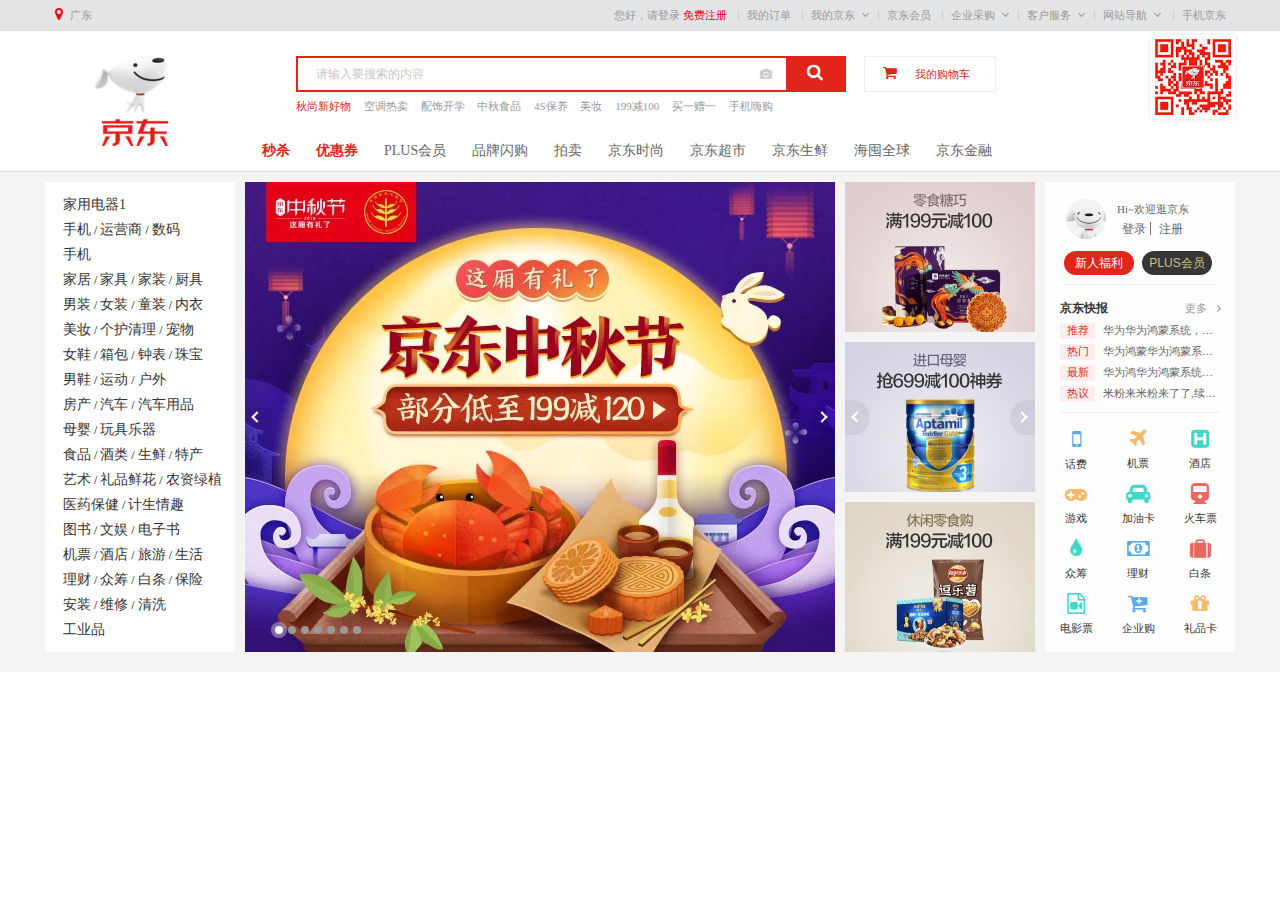
<file: index.html>
<!DOCTYPE html>
<html lang="zh">

<head>
    <meta charset="UTF-8">
    <meta name="viewport" content="width=device-width, initial-scale=1.0">
    <meta http-equiv="X-UA-Compatible" content="ie=edge">
    <title>京东首页</title>
    <link rel="stylesheet" href="css/reset.css">
    <link rel="stylesheet" href="css/style.css">
    <link rel="stylesheet" href="font/css/font-awesome.min.css">
</head>

<body>
    <!-- 顶部工具栏 -->
    <div class="toolBar-box">
        <div class="toolBar conWidth clearfix">
            <!-- 左边 -->
            <ul class="fl">
                <li class="selectCity">
                    <dt class="cityBox">
                        <i class="fa fa-map-marker" aria-hidden="true"></i>
                        <span class="city">广东</span>
                    </dt>
                    <dd class="cityList" >
                        <div class="list clearfix" id='list'>
                            <a href="javascript:void(0)">北京</a>
                            <a href="javascript:void(0)">上海</a>
                            <a href="javascript:void(0)">天津</a>
                            <a href="javascript:void(0)">重庆</a>
                            <a href="javascript:void(0)">河北</a>
                            <a href="javascript:void(0)">山西</a>
                            <a href="javascript:void(0)">河南</a>
                            <a href="javascript:void(0)">辽宁</a>
                            <a href="javascript:void(0)">吉林</a>
                            <a href="javascript:void(0)">黑龙江</a>
                            <a href="javascript:void(0)">内蒙古</a>
                            <a href="javascript:void(0)">江苏</a>
                            <a href="javascript:void(0)">山东</a>
                            <a href="javascript:void(0)">安徽</a>
                            <a href="javascript:void(0)">浙江</a>
                            <a href="javascript:void(0)">福建</a>
                            <a href="javascript:void(0)">湖北</a>
                            <a href="javascript:void(0)">湖南</a>
                            <a href="javascript:void(0)">广东</a>
                            <a href="javascript:void(0)">广西</a>
                            <a href="javascript:void(0)">江西</a>
                            <a href="javascript:void(0)">四川</a>
                            <a href="javascript:void(0)">海南</a>
                            <a href="javascript:void(0)">贵州</a>
                            <a href="javascript:void(0)">云南</a>
                            <a href="javascript:void(0)">西藏</a>
                            <a href="javascript:void(0)">陕西</a>
                            <a href="javascript:void(0)">甘肃</a>
                            <a href="javascript:void(0)">青海</a>
                            <a href="javascript:void(0)">宁夏</a>
                            <a href="javascript:void(0)">新疆</a>
                            <a href="javascript:void(0)">港澳</a>
                            <a href="javascript:void(0)">台湾</a>
                            <a href="javascript:void(0)">钓鱼岛</a>
                            <a href="javascript:void(0)">海外</a>
                           
                        </div>
                        <div class="area clearfix">
                            <p><a href="javascript:void(0)">地区专享版本</a></p>
                            <p><a href="">中國港澳</a></p>
                        </div>
                        <div class="sites">
                            <h3>Available Sites</h3>
                            <ul class="sites-list">
                                <li>
                                    <a href="">
                                        <img src="images/site_1.jpg" alt="" >
                                        <div class="site">Global Site</div>
                                    </a>
                                </li>
                                <li>
                                    <a href="">
                                        <img src="images/site_2.jpg" alt="" >
                                        <div class="site">Сайт России</div>
                                    </a>
                                </li>
                                <li>
                                    <a href="">
                                        <img src="images/site_3.jpg" alt="" >
                                        <div class="site">Situs Indonesia</div>
                                    </a>
                                </li>
                                <li>
                                    <a href="">
                                        <img src="images/site_4.jpg" alt="" >
                                        <div class="site">Sitio de España</div>
                                    </a>
                                </li>
                                <li>
                                    <a href="">
                                        <img src="images/site_5.jpg" alt="" >
                                        <div class="site">เว็บไซต์ประเทศไทย</div>
                                    </a>
                                </li>
                            </ul>
                        </div>

                    </dd>
                </li>
            </ul>
            <!-- 右边 -->
            <ul class="right-menu fr">
                <li>
                    <div class="dt">
                        <a href="" class='login'>您好，请登录</a>
                        <a href="" class="regi">免费注册</a>
                    </div>
                    <!-- <div class="dd dropdown-layer"></div> -->
                </li>
                <li>
                    <div class="dt">
                        <a href="">我的订单</a>
                    </div>
                    <!-- <div class="dd dropdown-layer"></div> -->
                </li>
                <li class="">
                    <div class="dt arrow">
                        <a href="">我的京东</a>
                    </div>
                    <div class="dd dropdown-layer">
                        <div class="djList1">
                            <a href="">待处理订单</a>
                            <a href="">消息</a>
                            <a href="">返修退换货</a>
                            <a href="">我的问答</a>
                            <a href="">降价商品</a>
                            <a href="">我的关注</a>
                        </div>
                        <div class="djList2">
                            <a href="">我的京豆</a>
                            <a href="">我的优惠券</a>
                            <a href="">我的白条</a>
                            <a href="">我的理财</a>
                        </div>
                    </div>
                </li>
                <li>
                    <div class="dt">
                        <a href="">京东会员</a>
                    </div>
                    <!-- <div class="dd dropdown-layer"></div> -->
                </li>

                <li>
                    <div class="dt arrow">
                        <a href="">企业采购</a>
                    </div>
                    <div class="dd dropdown-layer">
                        <div class="djList1">
                            <a href="">待处理订单</a>
                            <a href="">消息</a>
                            <a href="">返修退换货</a>
                            <a href="">我的问答</a>
                            <a href="">降价商品</a>
                            <a href="">我的关注</a>
                        </div>
                        <div class="djList2">
                            <a href="">我的京豆</a>
                            <a href="">我的优惠券</a>
                            <a href="">我的白条</a>
                            <a href="">我的理财</a>
                        </div>
                    </div>
                </li>
                <li>
                    <div class="dt arrow">
                        <a href="">客户服务</a>
                    </div>
                    <div class="dd dropdown-layer">
                        <div class="djList1">
                            <h3 class="tit">客户</h3>
                            <a href="">待处理订单</a>
                            <a href="">消息</a>
                            <a href="">返修退换货</a>
                            <a href="">我的问答</a>
                            <a href="">降价商品</a>
                            <a href="">我的关注</a>
                        </div>
                        <div class="djList2">
                            <h3 class="tit">商户</h3>
                            <a href="">我的京豆</a>
                            <a href="">我的优惠券</a>
                            <a href="">我的白条</a>
                            <a href="">我的理财</a>
                        </div>
                    </div>
                </li>
                <li class="">
                    <div class="dt arrow">
                        <a href="">网站导航</a>
                    </div>
                    <div class="dd dropdown-layer siteNav">
                        <dl class="frist">
                            <dt>特色主题</dt>
                            <dd>
                                <a href="">京东试用</a>
                                <a href="">京东试用</a>
                                <a href="">京东试用</a>
                                <a href="">京东试用</a>
                                <a href="">京东试用</a>
                                <a href="">京东试用</a>
                                <a href="">京东试用</a>
                                <a href="">京东试用</a>
                                <a href="">京东试用</a>
                                <a href="">京东试用</a>
                            </dd>
                        </dl>
                        <dl>
                            <dt>特色主题</dt>
                            <dd>
                                <a href="">京东试用</a>
                                <a href="">京东试用</a>
                                <a href="">京东试用</a>
                                <a href="">京东试用</a>
                                <a href="">京东试用</a>
                                <a href="">京东试用</a>
                                <a href="">京东试用</a>
                                <a href="">京东试用</a>
                                <a href="">京东试用</a>
                                <a href="">京东试用</a>
                            </dd>
                        </dl>
                        <dl>
                            <dt>特色主题</dt>
                            <dd>
                                <a href="">京东试用</a>
                                <a href="">京东试用</a>
                                <a href="">京东试用</a>
                                <a href="">京东试用</a>
                                <a href="">京东试用</a>
                                <a href="">京东试用</a>
                                <a href="">京东试用</a>
                                <a href="">京东试用</a>
                                <a href="">京东试用</a>
                                <a href="">京东试用</a>
                            </dd>
                        </dl>
                        <dl>
                            <dt>特色主题</dt>
                            <dd>
                                <a href="">京东试用</a>
                                <a href="">京东试用</a>
                                <a href="">京东试用</a>
                                <a href="">京东试用</a>
                                <a href="">京东试用</a>
                                <a href="">京东试用</a>
                                <a href="">京东试用</a>
                                <a href="">京东试用</a>
                                <a href="">京东试用</a>
                                <a href="">京东试用</a>
                            </dd>
                        </dl>
                    </div>
                </li>
                <li>
                    <div class="dt">
                        <a href="">手机京东</a>
                    </div>
                    <div class="dd dropdown-layer jd-iphone">
                        <dl>
                            <dt><img src="images/jd1.jpg" alt=""></dt>
                            <dd>
                                <h5 class="min">手机京东</h5>
                                <p class="del">新人专享大礼包</p>
                                <span class="icon">
                                    <i class="iph"></i>
                                    <i class="andr"></i>
                                    <i class="ipad"></i>
                                </span>
                            </dd>
                        </dl>
                        <dl>
                            <dt><img src="images/03.jpg.webp.jpg" alt=""></dt>
                            <dd>
                                <h5 class="min">关注京东微信</h5>
                                <p class="del">微信扫一扫关注京东服务号订阅更多促销优惠福利</p>
                            </dd>
                        </dl>
                        <dl>
                            <dt><img src="images/02.png.webp.jpg" alt=""></dt>
                            <dd>
                                <h5 class="min">京东金融客户端</h5>
                                <p class="del">新人专享大礼包</p>
                                <span class="icon">
                                    <i class="iph"></i>
                                    <i class="andr"></i>
                                </span>
                            </dd>
                        </dl>
                    </div>
                </li>



            </ul>
        </div>
    </div>
    <!-- 搜索栏 -->
    <div class="header-box">
        <div class="header conWidth">
            <div class="logo"></div>
            <!-- 搜索功能 -->
            <div class="search-box">
                <div class="search">
                    <div class="form-search clearfix">
                        <!-- 表单 -->
                        <form action="" class="form">
                            <input type="text" class="input" placeholder="请输入要搜索的内容">
                            <i class="fa fa-camera" aria-hidden="true"></i>
                            <button class="btn"><i class="fa fa-search" aria-hidden="true"></i></button>
                        </form>
                        <!-- 购物车 -->

                        <div class="settleup">
                            <div class="car">
                                <i class="fa fa-shopping-cart" aria-hidden="true"></i>
                                <span>我的购物车</span>
                            </div>
                            <div class="settleup-drop" >
                                购物车中还没有商品，赶紧选购吧！
                            </div>
                        </div>
                    </div>
                    <div class="hotwords">
                        <a href="">秋尚新好物</a>
                        <a href="">空调热卖</a>
                        <a href="">配饰开学</a>
                        <a href="">中秋食品</a>
                        <a href="">4S保养</a>
                        <a href="">美妆</a>
                        <a href="">199减100</a>
                        <a href="">买一赠一</a>
                        <a href="">手机嗨购</a>
                    </div>
                </div>
                <!-- 导航 -->
                <div class="navitems">
                    <ul>
                        <li><a href="">秒杀</a></li>
                        <li><a href="">优惠券</a></li>
                        <li><a href="">PLUS会员</a></li>
                        <li><a href="">品牌闪购</a></li>
                        <li><a href="">拍卖</a></li>
                        <li><a href="">京东时尚</a></li>
                        <li><a href="">京东超市</a></li>
                        <li><a href="">京东生鲜</a></li>
                        <li><a href="">海囤全球</a></li>
                        <li><a href="">京东金融</a></li>
                    </ul>
                </div>

            </div>

            <div class="jd-weixin">
                <img src="images/jd1.jpg"  alt="">
            </div>
        </div>
    </div>
    <!-- 侧栏 -->
    <div class="main-box">
        <div class="conWidth clearfix">
            <!-- 侧边栏 -->
            <div class="sidebar fl">
                <ul>
                    <li>
                        <div class="cell">
                            <a href="">家用电器1</a>
                        </div>
                        <div class="dropdown">
                            <div class="dropdown-left fl">
                                <div class="left-top clearfix">
                                    <span><a href="">运营商</a></span>
                                    <span><a href="">运营商</a></span>
                                    <span><a href="">运营商</a></span>
                                    <span><a href="">运营商</a></span>
                                    <span><a href="">运营商</a></span>
                                </div>
                                <div class="left-button clearfix">
                                    <dl>
                                        <dt>电视1</dt>
                                        <dd>
                                            <a href="">超薄电视1</a>
                                            <a href="">全面屏电视1</a>
                                            <a href="">智能电视1</a>
                                            <a href="">OLED电视1</a>
                                            <a href="">曲面电视1</a>
                                            <a href="">4K超清电视1</a>
                                            <a href="">55英寸1</a>
                                            <a href="">65英寸1</a>
                                            <a href="">电视配件1</a>
                                            <a href="">超薄电视1</a>
                                            <a href="">全面屏电视1</a>
                                            <a href="">智能电视1</a>
                                            <a href="">OLED电视1</a>
                                            <a href="">曲面电视1</a>
                                            <a href="">4K超清电视1</a>
                                            <a href="">55英寸1</a>
                                            <a href="">65英寸1</a>
                                            <a href="">电视配件1</a>
                                        </dd>
                                    </dl>
                                    <dl>
                                        <dt>电视</dt>
                                        <dd>
                                            <a href="">超薄电视</a>
                                            <a href="">全面屏电视</a>
                                            <a href="">智能电视</a>
                                            <a href="">OLED电视</a>
                                            <a href="">曲面电视</a>
                                            <a href="">4K超清电视</a>
                                            <a href="">55英寸</a>
                                            <a href="">65英寸</a>
                                            <a href="">电视配件</a>
                                            <a href="">超薄电视</a>
                                            <a href="">全面屏电视</a>
                                            <a href="">智能电视</a>
                                            <a href="">OLED电视</a>
                                            <a href="">曲面电视</a>
                                            <a href="">4K超清电视</a>
                                            <a href="">55英寸</a>
                                            <a href="">65英寸</a>
                                            <a href="">电视配件</a>
                                        </dd>
                                    </dl>
                                    <dl>
                                        <dt>电视</dt>
                                        <dd>
                                            <a href="">超薄电视</a>
                                            <a href="">全面屏电视</a>
                                            <a href="">智能电视</a>
                                            <a href="">OLED电视</a>
                                            <a href="">曲面电视</a>
                                            <a href="">4K超清电视</a>
                                            <a href="">55英寸</a>
                                            <a href="">65英寸</a>
                                            <a href="">电视配件</a>
                                            <a href="">超薄电视</a>
                                            <a href="">全面屏电视</a>
                                            <a href="">智能电视</a>
                                            <a href="">OLED电视</a>
                                            <a href="">曲面电视</a>
                                            <a href="">4K超清电视</a>
                                            <a href="">55英寸</a>
                                            <a href="">65英寸</a>
                                            <a href="">电视配件</a>
                                        </dd>
                                    </dl>
                                    <dl>
                                        <dt>电视</dt>
                                        <dd>
                                            <a href="">超薄电视</a>
                                            <a href="">全面屏电视</a>
                                            <a href="">智能电视</a>
                                            <a href="">OLED电视</a>
                                            <a href="">曲面电视</a>
                                            <a href="">4K超清电视</a>
                                            <a href="">55英寸</a>
                                            <a href="">65英寸</a>
                                            <a href="">电视配件</a>
                                            <a href="">超薄电视</a>
                                            <a href="">全面屏电视</a>
                                            <a href="">智能电视</a>
                                            <a href="">OLED电视</a>
                                            <a href="">曲面电视</a>
                                            <a href="">4K超清电视</a>
                                            <a href="">55英寸</a>
                                            <a href="">65英寸</a>
                                            <a href="">电视配件</a>
                                        </dd>
                                    </dl>
                                    <dl>
                                        <dt>电视</dt>
                                        <dd>
                                            <a href="">超薄电视</a>
                                            <a href="">全面屏电视</a>
                                            <a href="">智能电视</a>
                                            <a href="">OLED电视</a>
                                            <a href="">曲面电视</a>
                                            <a href="">4K超清电视</a>
                                            <a href="">55英寸</a>
                                            <a href="">65英寸</a>
                                            <a href="">电视配件</a>
                                            <a href="">超薄电视</a>
                                        </dd>
                                    </dl>
                                    <dl>
                                        <dt>电视</dt>
                                        <dd>
                                            <a href="">超薄电视</a>
                                            <a href="">全面屏电视</a>
                                            <a href="">智能电视</a>
                                            <a href="">OLED电视</a>
                                            <a href="">曲面电视</a>
                                            <a href="">4K超清电视</a>
                                            <a href="">55英寸</a>
                                            <a href="">65英寸</a>
                                            <a href="">电视配件</a>
                                            <a href="">超薄电视</a>
                                        </dd>
                                    </dl>
                                    <dl>
                                        <dt>电视</dt>
                                        <dd>
                                            <a href="">超薄电视</a>
                                            <a href="">全面屏电视</a>
                                            <a href="">智能电视</a>
                                            <a href="">OLED电视</a>
                                            <a href="">曲面电视</a>
                                            <a href="">4K超清电视</a>
                                            <a href="">55英寸</a>
                                            <a href="">65英寸</a>
                                            <a href="">电视配件</a>
                                            <a href="">超薄电视</a>
                                        </dd>
                                    </dl>
                                    <dl>
                                        <dt>电视</dt>
                                        <dd>
                                            <a href="">超薄电视</a>
                                            <a href="">全面屏电视</a>
                                            <a href="">智能电视</a>
                                            <a href="">OLED电视</a>
                                            <a href="">曲面电视</a>
                                            <a href="">4K超清电视</a>
                                            <a href="">55英寸</a>
                                            <a href="">65英寸</a>
                                            <a href="">电视配件</a>
                                            <a href="">超薄电视</a>
                                        </dd>
                                    </dl>
                                </div>
                            </div>
                            <div class="dropdown-right fr">
                                <div class="brand">
                                    <a href=""><img src="images/1.jpg.webp.jpg" alt=""></a>
                                    <a href=""><img src="images/1.jpg.webp.jpg" alt=""></a>
                                    <a href=""><img src="images/1.jpg.webp.jpg" alt=""></a>
                                    <a href=""><img src="images/1.jpg.webp.jpg" alt=""></a>
                                    <a href=""><img src="images/1.jpg.webp.jpg" alt=""></a>
                                    <a href=""><img src="images/1.jpg.webp.jpg" alt=""></a>
                                </div>
                                <div class="product">
                                    <a href=""><img src="images/10.jpg.webp.jpg" alt=""></a>
                                    <a href=""><img src="images/11.jpg.webp.jpg" alt=""></a>

                                </div>
                            </div>
                        </div>
                    </li>
                    <li>
                        <div class="cell">
                            <a href="">手机</a>
                            <span>/</span>
                            <a href="">运营商</a>
                            <span>/</span>
                            <a href="">数码</a>
                        </div>
                        <div class="dropdown">
                            <div class="dropdown-left fl">
                                <div class="left-top clearfix">
                                    <span><a href="">运营商</a></span>
                                    <span><a href="">运营商</a></span>
                                    <span><a href="">运营商</a></span>
                                    <span><a href="">运营商</a></span>
                                    <span><a href="">运营商</a></span>
                                </div>
                                <div class="left-button clearfix">
                                    <dl>
                                        <dt>电视1</dt>
                                        <dd>
                                            <a href="">超薄电视2</a>
                                            <a href="">全面屏电视2</a>
                                            <a href="">智能电视2</a>
                                            <a href="">OLED电视2</a>
                                            <a href="">曲面电视2</a>
                                            <a href="">4K超清电视2</a>
                                            <a href="">55英寸2</a>
                                            <a href="">65英寸2</a>
                                            <a href="">电视配件2</a>
                                            <a href="">超薄电视2</a>
                                            <a href="">全面屏电视2</a>
                                            <a href="">智能电视2</a>
                                            <a href="">OLED电视2</a>
                                            <a href="">曲面电视2</a>
                                            <a href="">4K超清电视2</a>
                                            <a href="">55英寸2</a>
                                            <a href="">65英寸2</a>
                                            <a href="">电视配件2</a>
                                        </dd>
                                    </dl>
                                    <dl>
                                        <dt>电视</dt>
                                        <dd>
                                            <a href="">超薄电视</a>
                                            <a href="">全面屏电视</a>
                                            <a href="">智能电视</a>
                                            <a href="">OLED电视</a>
                                            <a href="">曲面电视</a>
                                            <a href="">4K超清电视</a>
                                            <a href="">55英寸</a>
                                            <a href="">65英寸</a>
                                            <a href="">电视配件</a>
                                            <a href="">超薄电视</a>
                                            <a href="">全面屏电视</a>
                                            <a href="">智能电视</a>
                                            <a href="">OLED电视</a>
                                            <a href="">曲面电视</a>
                                            <a href="">4K超清电视</a>
                                            <a href="">55英寸</a>
                                            <a href="">65英寸</a>
                                            <a href="">电视配件</a>
                                        </dd>
                                    </dl>
                                    <dl>
                                        <dt>电视</dt>
                                        <dd>
                                            <a href="">超薄电视</a>
                                            <a href="">全面屏电视</a>
                                            <a href="">智能电视</a>
                                            <a href="">OLED电视</a>
                                            <a href="">曲面电视</a>
                                            <a href="">4K超清电视</a>
                                            <a href="">55英寸</a>
                                            <a href="">65英寸</a>
                                            <a href="">电视配件</a>
                                            <a href="">超薄电视</a>
                                            <a href="">全面屏电视</a>
                                            <a href="">智能电视</a>
                                            <a href="">OLED电视</a>
                                            <a href="">曲面电视</a>
                                            <a href="">4K超清电视</a>
                                            <a href="">55英寸</a>
                                            <a href="">65英寸</a>
                                            <a href="">电视配件</a>
                                        </dd>
                                    </dl>
                                    <dl>
                                        <dt>电视</dt>
                                        <dd>
                                            <a href="">超薄电视</a>
                                            <a href="">全面屏电视</a>
                                            <a href="">智能电视</a>
                                            <a href="">OLED电视</a>
                                            <a href="">曲面电视</a>
                                            <a href="">4K超清电视</a>
                                            <a href="">55英寸</a>
                                            <a href="">65英寸</a>
                                            <a href="">电视配件</a>
                                            <a href="">超薄电视</a>
                                            <a href="">全面屏电视</a>
                                            <a href="">智能电视</a>
                                            <a href="">OLED电视</a>
                                            <a href="">曲面电视</a>
                                            <a href="">4K超清电视</a>
                                            <a href="">55英寸</a>
                                            <a href="">65英寸</a>
                                            <a href="">电视配件</a>
                                        </dd>
                                    </dl>
                                    <dl>
                                        <dt>电视</dt>
                                        <dd>
                                            <a href="">超薄电视</a>
                                            <a href="">全面屏电视</a>
                                            <a href="">智能电视</a>
                                            <a href="">OLED电视</a>
                                            <a href="">曲面电视</a>
                                            <a href="">4K超清电视</a>
                                            <a href="">55英寸</a>
                                            <a href="">65英寸</a>
                                            <a href="">电视配件</a>
                                            <a href="">超薄电视</a>
                                        </dd>
                                    </dl>
                                    <dl>
                                        <dt>电视</dt>
                                        <dd>
                                            <a href="">超薄电视</a>
                                            <a href="">全面屏电视</a>
                                            <a href="">智能电视</a>
                                            <a href="">OLED电视</a>
                                            <a href="">曲面电视</a>
                                            <a href="">4K超清电视</a>
                                            <a href="">55英寸</a>
                                            <a href="">65英寸</a>
                                            <a href="">电视配件</a>
                                            <a href="">超薄电视</a>
                                        </dd>
                                    </dl>
                                    <dl>
                                        <dt>电视</dt>
                                        <dd>
                                            <a href="">超薄电视</a>
                                            <a href="">全面屏电视</a>
                                            <a href="">智能电视</a>
                                            <a href="">OLED电视</a>
                                            <a href="">曲面电视</a>
                                            <a href="">4K超清电视</a>
                                            <a href="">55英寸</a>
                                            <a href="">65英寸</a>
                                            <a href="">电视配件</a>
                                            <a href="">超薄电视</a>
                                        </dd>
                                    </dl>
                                    <dl>
                                        <dt>电视</dt>
                                        <dd>
                                            <a href="">超薄电视</a>
                                            <a href="">全面屏电视</a>
                                            <a href="">智能电视</a>
                                            <a href="">OLED电视</a>
                                            <a href="">曲面电视</a>
                                            <a href="">4K超清电视</a>
                                            <a href="">55英寸</a>
                                            <a href="">65英寸</a>
                                            <a href="">电视配件</a>
                                            <a href="">超薄电视</a>
                                        </dd>
                                    </dl>
                                </div>
                            </div>
                            <div class="dropdown-right fr">
                                <div class="brand">
                                    <a href=""><img src="images/1.jpg.webp.jpg" alt=""></a>
                                    <a href=""><img src="images/1.jpg.webp.jpg" alt=""></a>
                                    <a href=""><img src="images/1.jpg.webp.jpg" alt=""></a>
                                    <a href=""><img src="images/1.jpg.webp.jpg" alt=""></a>
                                    <a href=""><img src="images/1.jpg.webp.jpg" alt=""></a>
                                    <a href=""><img src="images/1.jpg.webp.jpg" alt=""></a>
                                </div>
                                <div class="product">
                                    <a href=""><img src="images/10.jpg.webp.jpg" alt=""></a>
                                    <a href=""><img src="images/11.jpg.webp.jpg" alt=""></a>

                                </div>
                            </div>
                        </div>
                    </li>
                    <li>
                        <div class="cell">
                            <a href="">手机</a>
                        </div>
                        <div class="dropdown">
                            <div class="dropdown-left fl">
                                <div class="left-top clearfix">
                                    <span><a href="">运营商</a></span>
                                    <span><a href="">运营商</a></span>
                                    <span><a href="">运营商</a></span>
                                    <span><a href="">运营商</a></span>
                                    <span><a href="">运营商</a></span>
                                </div>
                                <div class="left-button clearfix">
                                    <dl>
                                        <dt>电视3</dt>
                                        <dd>
                                            <a href="">超薄电视3</a>
                                            <a href="">全面屏电视3</a>
                                            <a href="">智能电视3</a>
                                            <a href="">OLED电视3</a>
                                            <a href="">曲面电视3</a>
                                            <a href="">4K超清电视3</a>
                                            <a href="">55英寸3</a>
                                            <a href="">65英寸3</a>
                                            <a href="">电视配件3</a>
                                            <a href="">超薄电视3</a>
                                            <a href="">全面屏电视3</a>
                                            <a href="">智能电视3</a>
                                            <a href="">OLED电视3</a>
                                            <a href="">曲面电视3</a>
                                            <a href="">4K超清电视3</a>
                                            <a href="">55英寸3</a>
                                            <a href="">65英寸3</a>
                                            <a href="">电视配件3</a>
                                        </dd>
                                    </dl>
                                    <dl>
                                        <dt>电视</dt>
                                        <dd>
                                            <a href="">超薄电视</a>
                                            <a href="">全面屏电视</a>
                                            <a href="">智能电视</a>
                                            <a href="">OLED电视</a>
                                            <a href="">曲面电视</a>
                                            <a href="">4K超清电视</a>
                                            <a href="">55英寸</a>
                                            <a href="">65英寸</a>
                                            <a href="">电视配件</a>
                                            <a href="">超薄电视</a>
                                            <a href="">全面屏电视</a>
                                            <a href="">智能电视</a>
                                            <a href="">OLED电视</a>
                                            <a href="">曲面电视</a>
                                            <a href="">4K超清电视</a>
                                            <a href="">55英寸</a>
                                            <a href="">65英寸</a>
                                            <a href="">电视配件</a>
                                        </dd>
                                    </dl>
                                    <dl>
                                        <dt>电视</dt>
                                        <dd>
                                            <a href="">超薄电视</a>
                                            <a href="">全面屏电视</a>
                                            <a href="">智能电视</a>
                                            <a href="">OLED电视</a>
                                            <a href="">曲面电视</a>
                                            <a href="">4K超清电视</a>
                                            <a href="">55英寸</a>
                                            <a href="">65英寸</a>
                                            <a href="">电视配件</a>
                                            <a href="">超薄电视</a>
                                            <a href="">全面屏电视</a>
                                            <a href="">智能电视</a>
                                            <a href="">OLED电视</a>
                                            <a href="">曲面电视</a>
                                            <a href="">4K超清电视</a>
                                            <a href="">55英寸</a>
                                            <a href="">65英寸</a>
                                            <a href="">电视配件</a>
                                        </dd>
                                    </dl>
                                    <dl>
                                        <dt>电视</dt>
                                        <dd>
                                            <a href="">超薄电视</a>
                                            <a href="">全面屏电视</a>
                                            <a href="">智能电视</a>
                                            <a href="">OLED电视</a>
                                            <a href="">曲面电视</a>
                                            <a href="">4K超清电视</a>
                                            <a href="">55英寸</a>
                                            <a href="">65英寸</a>
                                            <a href="">电视配件</a>
                                            <a href="">超薄电视</a>
                                            <a href="">全面屏电视</a>
                                            <a href="">智能电视</a>
                                            <a href="">OLED电视</a>
                                            <a href="">曲面电视</a>
                                            <a href="">4K超清电视</a>
                                            <a href="">55英寸</a>
                                            <a href="">65英寸</a>
                                            <a href="">电视配件</a>
                                        </dd>
                                    </dl>
                                    <dl>
                                        <dt>电视</dt>
                                        <dd>
                                            <a href="">超薄电视</a>
                                            <a href="">全面屏电视</a>
                                            <a href="">智能电视</a>
                                            <a href="">OLED电视</a>
                                            <a href="">曲面电视</a>
                                            <a href="">4K超清电视</a>
                                            <a href="">55英寸</a>
                                            <a href="">65英寸</a>
                                            <a href="">电视配件</a>
                                            <a href="">超薄电视</a>
                                        </dd>
                                    </dl>
                                    <dl>
                                        <dt>电视</dt>
                                        <dd>
                                            <a href="">超薄电视</a>
                                            <a href="">全面屏电视</a>
                                            <a href="">智能电视</a>
                                            <a href="">OLED电视</a>
                                            <a href="">曲面电视</a>
                                            <a href="">4K超清电视</a>
                                            <a href="">55英寸</a>
                                            <a href="">65英寸</a>
                                            <a href="">电视配件</a>
                                            <a href="">超薄电视</a>
                                        </dd>
                                    </dl>
                                    <dl>
                                        <dt>电视</dt>
                                        <dd>
                                            <a href="">超薄电视</a>
                                            <a href="">全面屏电视</a>
                                            <a href="">智能电视</a>
                                            <a href="">OLED电视</a>
                                            <a href="">曲面电视</a>
                                            <a href="">4K超清电视</a>
                                            <a href="">55英寸</a>
                                            <a href="">65英寸</a>
                                            <a href="">电视配件</a>
                                            <a href="">超薄电视</a>
                                        </dd>
                                    </dl>
                                    <dl>
                                        <dt>电视</dt>
                                        <dd>
                                            <a href="">超薄电视</a>
                                            <a href="">全面屏电视</a>
                                            <a href="">智能电视</a>
                                            <a href="">OLED电视</a>
                                            <a href="">曲面电视</a>
                                            <a href="">4K超清电视</a>
                                            <a href="">55英寸</a>
                                            <a href="">65英寸</a>
                                            <a href="">电视配件</a>
                                            <a href="">超薄电视</a>
                                        </dd>
                                    </dl>
                                </div>
                            </div>
                            <div class="dropdown-right fr">
                                <div class="brand">
                                    <a href=""><img src="images/1.jpg.webp.jpg" alt=""></a>
                                    <a href=""><img src="images/1.jpg.webp.jpg" alt=""></a>
                                    <a href=""><img src="images/1.jpg.webp.jpg" alt=""></a>
                                    <a href=""><img src="images/1.jpg.webp.jpg" alt=""></a>
                                    <a href=""><img src="images/1.jpg.webp.jpg" alt=""></a>
                                    <a href=""><img src="images/1.jpg.webp.jpg" alt=""></a>
                                </div>
                                <div class="product">
                                    <a href=""><img src="images/10.jpg.webp.jpg" alt=""></a>
                                    <a href=""><img src="images/11.jpg.webp.jpg" alt=""></a>

                                </div>
                            </div>
                        </div>
                    </li>
                    <li>
                        <div class="cell">
                            <a href="">家居</a>
                            <span>/</span>
                            <a href="">家具</a>
                            <span>/</span>
                            <a href="">家装</a>
                            <span>/</span>
                            <a href="">厨具</a>
                        </div>
                        <div class="dropdown">
                                <div class="dropdown-left fl">
                                        <div class="left-top clearfix">
                                            <span><a href="">运营商</a></span>
                                            <span><a href="">运营商</a></span>
                                            <span><a href="">运营商</a></span>
                                            <span><a href="">运营商</a></span>
                                            <span><a href="">运营商</a></span>
                                        </div>
                                        <div class="left-button clearfix">
                                            <dl>
                                                <dt>电视4</dt>
                                                <dd>
                                                    <a href="">超薄电视4</a>
                                                    <a href="">全面屏电视4</a>
                                                    <a href="">智能电视4</a>
                                                    <a href="">OLED电视4</a>
                                                    <a href="">曲面电视4</a>
                                                </dd>
                                            </dl>
                                        </div>
                                    </div>

                        </div>
                    </li>
                    <li>
                        <div class="cell">
                            <a href="">男装</a>
                            <span>/</span>
                            <a href="">女装</a>
                            <span>/</span>
                            <a href="">童装</a>
                            <span>/</span>
                            <a href="">内衣</a>
                        </div>
                        <div class="dropdown">
                                <div class="dropdown-left fl">
                                        <div class="left-top clearfix">
                                            <span><a href="">运营商</a></span>
                                            <span><a href="">运营商</a></span>
                                            <span><a href="">运营商</a></span>
                                            <span><a href="">运营商</a></span>
                                            <span><a href="">运营商</a></span>
                                        </div>
                                        <div class="left-button clearfix">
                                            <dl>
                                                <dt>电视5</dt>
                                                <dd>
                                                    <a href="">超薄电视5</a>
                                                    <a href="">全面屏电视5</a>
                                                    <a href="">智能电视5</a>
                                                    <a href="">OLED电视5</a>
                                                    <a href="">曲面电视5</a>
                                                </dd>
                                            </dl>
                                        </div>
                                    </div>

                        </div>
                    </li>
                    <li>
                        <div class="cell">
                            <a href="">美妆</a>
                            <span>/</span>
                            <a href="">个护清理</a>
                            <span>/</span>
                            <a href="">宠物</a>
                        </div>
                        <div class="dropdown">
                                <div class="dropdown-left fl">
                                        <div class="left-top clearfix">
                                            <span><a href="">运营商</a></span>
                                            <span><a href="">运营商</a></span>
                                            <span><a href="">运营商</a></span>
                                            <span><a href="">运营商</a></span>
                                            <span><a href="">运营商</a></span>
                                        </div>
                                        <div class="left-button clearfix">
                                            <dl>
                                                <dt>电视6</dt>
                                                <dd>
                                                    <a href="">超薄电视6</a>
                                                    <a href="">全面屏电视6</a>
                                                    <a href="">智能电视6</a>
                                                    <a href="">OLED电视6</a>
                                                    <a href="">曲面电视6</a>
                                                </dd>
                                            </dl>
                                        </div>
                                    </div>

                        </div>
                    </li>
                    <li>
                        <div class="cell">
                            <a href="">女鞋</a>
                            <span>/</span>
                            <a href="">箱包</a>
                            <span>/</span>
                            <a href="">钟表</a>
                            <span>/</span>
                            <a href="">珠宝</a>
                        </div>
                        <div class="dropdown"></div><div class="dropdown">
                                <div class="dropdown-left fl">
                                        <div class="left-top clearfix">
                                            <span><a href="">运营商</a></span>
                                            <span><a href="">运营商</a></span>
                                            <span><a href="">运营商</a></span>
                                            <span><a href="">运营商</a></span>
                                            <span><a href="">运营商</a></span>
                                        </div>
                                        <div class="left-button clearfix">
                                            <dl>
                                                <dt>电视7</dt>
                                                <dd>
                                                    <a href="">超薄电视7</a>
                                                    <a href="">全面屏电视7</a>
                                                    <a href="">智能电视7</a>
                                                    <a href="">OLED电视7</a>
                                                    <a href="">曲面电视7</a>
                                                </dd>
                                            </dl>
                                        </div>
                                    </div>

                        </div>
                    </li>
                    <li>
                        <div class="cell">
                            <a href="">男鞋</a>
                            <span>/</span>
                            <a href="">运动</a>
                            <span>/</span>
                            <a href="">户外</a>
                        </div>
                        
                        <div class="dropdown">
                                <div class="dropdown-left fl">
                                        <div class="left-top clearfix">
                                            <span><a href="">运营商</a></span>
                                            <span><a href="">运营商</a></span>
                                            <span><a href="">运营商</a></span>
                                            <span><a href="">运营商</a></span>
                                            <span><a href="">运营商</a></span>
                                        </div>
                                        <div class="left-button clearfix">
                                            <dl>
                                                <dt>电视8</dt>
                                                <dd>
                                                    <a href="">超薄电视8</a>
                                                    <a href="">全面屏电视8</a>
                                                    <a href="">智能电视8</a>
                                                    <a href="">OLED电视8</a>
                                                    <a href="">曲面电视8</a>
                                                </dd>
                                            </dl>
                                        </div>
                                    </div>

                        </div>
                    </li>
                    <li>
                        <div class="cell">
                            <a href="">房产</a>
                            <span>/</span>
                            <a href="">汽车</a>
                            <span>/</span>
                            <a href="">汽车用品</a>
                        </div>
                        <div class="dropdown">
                                <div class="dropdown-left fl">
                                        <div class="left-top clearfix">
                                            <span><a href="">运营商</a></span>
                                            <span><a href="">运营商</a></span>
                                            <span><a href="">运营商</a></span>
                                            <span><a href="">运营商</a></span>
                                            <span><a href="">运营商</a></span>
                                        </div>
                                        <div class="left-button clearfix">
                                            <dl>
                                                <dt>电视9</dt>
                                                <dd>
                                                    <a href="">超薄电视9</a>
                                                    <a href="">全面屏电视9</a>
                                                    <a href="">智能电视9</a>
                                                    <a href="">OLED电视9</a>
                                                    <a href="">曲面电视9</a>
                                                </dd>
                                            </dl>
                                        </div>
                                    </div>

                        </div>
                    </li>
                    <li>
                        <div class="cell">
                            <a href="">母婴</a>
                            <span>/</span>
                            <a href="">玩具乐器</a>
                           
                        </div>
                        <div class="dropdown">
                                <div class="dropdown-left fl">
                                        <div class="left-top clearfix">
                                            <span><a href="">运营商</a></span>
                                            <span><a href="">运营商</a></span>
                                            <span><a href="">运营商</a></span>
                                            <span><a href="">运营商</a></span>
                                            <span><a href="">运营商</a></span>
                                        </div>
                                        <div class="left-button clearfix">
                                            <dl>
                                                <dt>电视10</dt>
                                                <dd>
                                                    <a href="">超薄电视10</a>
                                                    <a href="">全面屏电视10</a>
                                                    <a href="">智能电视10</a>
                                                    <a href="">OLED电视10</a>
                                                    <a href="">曲面电视10</a>
                                                </dd>
                                            </dl>
                                        </div>
                                    </div>

                        </div>
                    </li>
                    <li>
                        <div class="cell">
                            <a href="">食品</a>
                            <span>/</span>
                            <a href="">酒类</a>
                            <span>/</span>
                            <a href="">生鲜</a>
                            <span>/</span>
                            <a href="">特产</a>
                        </div>
                        <div class="dropdown">
                                <div class="dropdown-left fl">
                                        <div class="left-top clearfix">
                                            <span><a href="">运营商</a></span>
                                            <span><a href="">运营商</a></span>
                                            <span><a href="">运营商</a></span>
                                            <span><a href="">运营商</a></span>
                                            <span><a href="">运营商</a></span>
                                        </div>
                                        <div class="left-button clearfix">
                                            <dl>
                                                <dt>电视11</dt>
                                                <dd>
                                                    <a href="">超薄电视11</a>
                                                    <a href="">全面屏电视11</a>
                                                    <a href="">智能电视11</a>
                                                    <a href="">OLED电视11</a>
                                                    <a href="">曲面电视11</a>
                                                </dd>
                                            </dl>
                                        </div>
                                    </div>

                        </div>
                    </li>
                    <li>
                        <div class="cell">
                            <a href="">艺术</a>
                            <span>/</span>
                            <a href="">礼品鲜花</a>
                            <span>/</span>
                            <a href="">农资绿植</a>
                        </div>
                        <div class="dropdown">
                                <div class="dropdown-left fl">
                                        <div class="left-top clearfix">
                                            <span><a href="">运营商</a></span>
                                            <span><a href="">运营商</a></span>
                                            <span><a href="">运营商</a></span>
                                            <span><a href="">运营商</a></span>
                                            <span><a href="">运营商</a></span>
                                        </div>
                                        <div class="left-button clearfix">
                                            <dl>
                                                <dt>电视12</dt>
                                                <dd>
                                                    <a href="">超薄电视12</a>
                                                    <a href="">全面屏电视12</a>
                                                    <a href="">智能电视12</a>
                                                    <a href="">OLED电视12</a>
                                                    <a href="">曲面电视12</a>
                                                </dd>
                                            </dl>
                                        </div>
                                    </div>

                        </div>
                    </li>
                    <li>
                        <div class="cell">
                            <a href="">医药保健</a>
                            <span>/</span>
                            <a href="">计生情趣</a>
                            
                        </div>
                        <div class="dropdown">
                                <div class="dropdown-left fl">
                                        <div class="left-top clearfix">
                                            <span><a href="">运营商</a></span>
                                            <span><a href="">运营商</a></span>
                                            <span><a href="">运营商</a></span>
                                            <span><a href="">运营商</a></span>
                                            <span><a href="">运营商</a></span>
                                        </div>
                                        <div class="left-button clearfix">
                                            <dl>
                                                <dt>电视13</dt>
                                                <dd>
                                                    <a href="">超薄电视13</a>
                                                    <a href="">全面屏电视13</a>
                                                    <a href="">智能电视13</a>
                                                    <a href="">OLED电视13</a>
                                                    <a href="">曲面电视13</a>
                                                </dd>
                                            </dl>
                                        </div>
                                    </div>

                        </div>
                    </li>
                    <li>
                        <div class="cell">
                            <a href="">图书</a>
                            <span>/</span>
                            <a href="">文娱</a>
                            <span>/</span>
                            <a href="">电子书</a>
                        </div>
                        <div class="dropdown">
                                <div class="dropdown-left fl">
                                        <div class="left-top clearfix">
                                            <span><a href="">运营商</a></span>
                                            <span><a href="">运营商</a></span>
                                            <span><a href="">运营商</a></span>
                                            <span><a href="">运营商</a></span>
                                            <span><a href="">运营商</a></span>
                                        </div>
                                        <div class="left-button clearfix">
                                            <dl>
                                                <dt>电视14</dt>
                                                <dd>
                                                    <a href="">超薄电视14</a>
                                                    <a href="">全面屏电视14</a>
                                                    <a href="">智能电视14</a>
                                                    <a href="">OLED电视14</a>
                                                    <a href="">曲面电视14</a>
                                                </dd>
                                            </dl>
                                        </div>
                                    </div>

                        </div>
                    </li>
                    <li>
                        <div class="cell">
                            <a href="">机票</a>
                            <span>/</span>
                            <a href="">酒店</a>
                            <span>/</span>
                            <a href="">旅游</a>
                            <span>/</span>
                            <a href="">生活</a>
                        </div>
                        <div class="dropdown">
                                <div class="dropdown-left fl">
                                        <div class="left-top clearfix">
                                            <span><a href="">运营商</a></span>
                                            <span><a href="">运营商</a></span>
                                            <span><a href="">运营商</a></span>
                                            <span><a href="">运营商</a></span>
                                            <span><a href="">运营商</a></span>
                                        </div>
                                        <div class="left-button clearfix">
                                            <dl>
                                                <dt>电视15</dt>
                                                <dd>
                                                    <a href="">超薄电视15</a>
                                                    <a href="">全面屏电视15</a>
                                                    <a href="">智能电视15</a>
                                                    <a href="">OLED电视15</a>
                                                    <a href="">曲面电视15</a>
                                                </dd>
                                            </dl>
                                        </div>
                                    </div>

                        </div>
                    </li>
                    <li>
                        <div class="cell">
                            <a href="">理财</a>
                            <span>/</span>
                            <a href="">众筹</a>
                            <span>/</span>
                            <a href="">白条</a>
                            <span>/</span>
                            <a href="">保险</a>
                        </div>
                        <div class="dropdown">
                                <div class="dropdown-left fl">
                                        <div class="left-top clearfix">
                                            <span><a href="">运营商</a></span>
                                            <span><a href="">运营商</a></span>
                                            <span><a href="">运营商</a></span>
                                            <span><a href="">运营商</a></span>
                                            <span><a href="">运营商</a></span>
                                        </div>
                                        <div class="left-button clearfix">
                                            <dl>
                                                <dt>电视16</dt>
                                                <dd>
                                                    <a href="">超薄电视16</a>
                                                    <a href="">全面屏电视16</a>
                                                    <a href="">智能电视16</a>
                                                    <a href="">OLED电视16</a>
                                                    <a href="">曲面电视16</a>
                                                </dd>
                                            </dl>
                                        </div>
                                    </div>

                        </div>
                    </li>
                    <li>
                        <div class="cell">
                            <a href="">安装</a>
                            <span>/</span>
                            <a href="">维修</a>
                            <span>/</span>
                            <a href="">清洗</a>
                        </div>
                        <div class="dropdown">
                                <div class="dropdown-left fl">
                                        <div class="left-top clearfix">
                                            <span><a href="">运营商</a></span>
                                            <span><a href="">运营商</a></span>
                                            <span><a href="">运营商</a></span>
                                            <span><a href="">运营商</a></span>
                                            <span><a href="">运营商</a></span>
                                        </div>
                                        <div class="left-button clearfix">
                                            <dl>
                                                <dt>电视17</dt>
                                                <dd>
                                                    <a href="">超薄电视17</a>
                                                    <a href="">全面屏电视17</a>
                                                    <a href="">智能电视17</a>
                                                    <a href="">OLED电视17</a>
                                                    <a href="">曲面电视17</a>
                                                </dd>
                                            </dl>
                                        </div>
                                    </div>

                        </div>
                    </li>
                    <li>
                        <div class="cell">
                            <a href="">工业品</a>
                           
                        </div>
                        <div class="dropdown"></div>
                    </li>
                </ul>
            </div>
            <!-- banner -->
            <div class="banner fl">
                <div class="img">
                    <img src="images/51.jpg" alt="" style="z-index: 10;">
                    <img src="images/52.jpg" alt="">
                    <img src="images/53.jpg" alt="">
                    <img src="images/54.jpg" alt="">
                    <img src="images/55.jpg" alt="">
                    <img src="images/56.jpg" alt="">
                    <img src="images/57.jpg" alt="">
                </div>
                <div class="btn">
                    <button class='left'> </button>
                    <button class="right"> </button>
                </div>
                <div class="dot">
                    <ul>
                        <li class="show"></li>
                        <li></li>
                        <li></li>
                        <li></li>
                        <li></li>
                        <li></li>
                        <li></li>
                    </ul>
                </div>

            </div>
            <!-- 图书 -->
            <div class="hotspot fl">
                <ul>
                    <li style="z-index: 10;">
                        <img src="images/021.jpg" alt="">
                        <img src="images/022.jpg" alt="">
                        <img src="images/023.jpg" alt="">
                    </li>
                    <li>
                        <img src="images/031.jpg" alt="">
                        <img src="images/032.jpg" alt="">
                        <img src="images/033.jpg" alt="">
                    </li>
                    <li>
                        <img src="images/041.jpg" alt="">
                        <img src="images/042.jpg" alt="">
                        <img src="images/043.jpg" alt="">
                    </li>
                </ul>
                <div class="btn">
                    <button class='left' id="leftBtn"></button>
                    <button class="right" id="rightBtn"></button>
                </div>
            </div>
            <!-- 登录 -->
            <div class="register-main fr">
                <div class="register">
                    <dl class="info clearfix">
                        <dt><img src="images/tou.png" alt=""></dt>
                        <dd>
                            <h2><a href="">Hi~欢迎逛京东</a></h2> 
                            <span class="login"><a href="">登录</a></span>
                            <span class="reg"><a href="">注册</a></span>
                        </dd>
                    </dl>
                    <button class="new">新人福利</button>
                    <button class="plus">PLUS会员</button>
                </div>
                <!-- 新闻 -->
                <div class="new-box">
                    <h3 class="tit"><a href="" class="fr more">更多</a>京东快报</h3>
                    <ul>
                        <li><a href=""><span>推荐</span>
                                <p>华为华为鸿蒙系统，操作鸿蒙系统，操作</p>
                            </a></li>
                        <li><a href=""><span>热门</span>
                                <p>华为鸿蒙华为鸿蒙系统，操作系统，操作</p>
                            </a></li>
                        <li><a href=""><span>最新</span>
                                <p>华为鸿华为鸿蒙系统，操作蒙系统，操作</p>
                            </a></li>
                        <li><a href=""><span>热议</span>
                                <p>米粉来米粉来了了,续航120</p>
                            </a></li>
                    </ul>
                </div>
                <div class="quickNav">
                    <dl>
                        <dt><i class="fa fa-mobile" aria-hidden="true"></i></dt>
                        <dd>话费</dd>
                    </dl>
                    <dl>
                        <dt><i class="fa fa-plane" aria-hidden="true"></i></dt>
                        <dd>机票</dd>
                    </dl>
                    <dl>
                        <dt><i class="fa fa-h-square" aria-hidden="true"></i></dt>
                        <dd>酒店</dd>
                    </dl>
                    <dl>
                        <dt><i class="fa fa-gamepad" aria-hidden="true"></i></dt>
                        <dd>游戏</dd>
                    </dl>
                    <dl>
                        <dt><i class="fa fa-car" aria-hidden="true"></i> </dt>
                        <dd>加油卡</dd>
                    </dl>
                    <dl>
                        <dt><i class="fa fa-train" aria-hidden="true"></i></dt>
                        <dd>火车票</dd>
                    </dl>
                    <dl>
                        <dt> <i class="fa fa-tint" aria-hidden="true"></i></dt>
                        <dd>众筹</dd>
                    </dl>
                    <dl>
                        <dt><i class="fa fa-money" aria-hidden="true"></i></dt>
                        <dd>理财</dd>
                    </dl>
                    <dl>
                        <dt> <i class="fa fa-suitcase" aria-hidden="true"></i></dt>
                        <dd>白条</dd>
                    </dl>
                    <dl>
                        <dt> <i class="fa fa-file-video-o" aria-hidden="true"></i></dt>
                        <dd>电影票</dd>
                    </dl>
                    <dl>
                        <dt><i class="fa fa-cart-plus" aria-hidden="true"></i></dt>
                        <dd>企业购</dd>
                    </dl>
                    <dl>
                        <dt><i class="fa fa-gift" aria-hidden="true"></i></dt>
                        <dd>礼品卡</dd>
                    </dl>
                </div>



            </div>
        </div>
    </div>
    <script src="js/index.js"></script>

</body>

</html>
</file>
<file: css/style.css>
.toolBar-box{
    width: 100%;
    background: #e3e4e5;
    border-bottom: 1px #ddd solid;
}
.toolBar{
    height: 30px;
}
.selectCity {
    position: relative;
    

}

.selectCity .cityBox{
    height: 28px;
    line-height: 28px;
    cursor: pointer;
    border: 1px transparent solid;
    padding: 0 7px 0 9px ;
    z-index: 999;
    position: relative;
    padding-bottom: 1px;
}
.selectCity .cityBox .city{
    color: #999;
}
.selectCity .current{
    border: 1px #cccccc solid;
    border-bottom-color: #fff;
    border-top-color: #fff;
    background: #fff;
    padding:0 7px 0 9px ;
    z-index: 9999;
    position: relative;
    padding-bottom: 1px;

}
.selectCity .current span{
    color: #e33333;
}
.selectCity .fa {
    color: #f10215;
    font-size: 14px;
    padding: 0 4px 0 0;
}
.cityList{
    position: absolute;
    left: 0;
    top: 29px;
    background: #fff;
    width: 300px;
    border: 1px #ccc solid;
    padding: 10px;
    display: none;
    z-index: 99;
    box-shadow: 0 0 4px rgba(0, 0, 0, 0.1);
}
.cityList .list a{
    float: left;
    height: 24px;
    width: 40px;
    line-height: 24px;
    text-align: center;
    font-size: 12px;
    margin:0 16px 7px 0;
}
.cityList .list a.hover{
    background: #f4f4f4;
    color: #e33333;
}
.cityList .list a.show{
    background: #e33333;
    color: #fff;
}

.cityList .area {
    color: #666;
    line-height: 28px;
    border-bottom: 1px #eee dashed;
    border-top: 1px #eee dashed;
    padding: 10px 0;
    cursor: pointer;

}
.cityList .area p{
    margin-left: 8px;
}
.cityList .area a:hover{
    color: #e33333;

}

/* 左边的菜单 */
.right-menu li{
    height: 28px;
    line-height: 28px;
    position: relative;
    float: left;
    z-index: 99;
    background: url(../images/line.jpg) no-repeat;
    background-position: 0 10px;
    margin: 0 0 0 2px;
}
.right-menu li:first-child{
    background: none;
}
.right-menu li:last-child{
    margin: 0 0 0 5px;
}
.right-menu li .dt{
    position: relative;
    z-index: 99999;
    padding: 0 8px;    
    border: 1px transparent solid;
    /* margin: 0 5px; */
}
.right-menu li .dt a{
    font-size: 11px;
    color: #999999;
}

.right-menu li .dt .regi{
    color: #f10215;
}
.right-menu li .dropdown-layer{
    display: none;
    width: 220px;
    position: absolute;
    top: 30px;
    right:0;
    background: #fff;
    border: 1px #ccc solid;
    box-shadow: 1px 2px 2px rgba(0, 0, 0, 0.1);
    z-index: 9999;
    margin-top: -1px;
}
.right-menu li .arrow{
    padding-right: 20px;
    /* padding-bottom: 1px; */
}
.right-menu li .arrow:after{
    content: '';
    position: absolute;
    right: 7px;
    top: 10px;
    border: 1px #999999 solid;
    width: 4px;
    height: 4px;
    transform: rotate(45deg);
    border-left: none;
    border-top: none;
} 
.right-menu li .dropdown-layer a{
    float: left;
    width: 100px;
    font-size: 11px;
    line-height: 24px;
    height: 24px;
    
}
.right-menu li .dropdown-layer a:hover{
    color: #ff0000;
}
/* .right-menu li:after{
    position: absolute;
    top: 10px;
    width: 1px;
    height: 10px;
    background: #ccc;
    content: '';
    right: -1px;
    z-index: 999;
} */
.dropdown-layer .djList1 a:hover,.dropdown-layer .djList2 a:hover{
   color: #ff0000;
}
.right-menu li .dropdown-layer .djList1{
    border-bottom: 1px #f1f1f1 solid;
}
.right-menu li .dropdown-layer .djList1,
.right-menu li .dropdown-layer .djList2{
    padding: 8px 0 8px 15px;
    float: left;
}
.right-menu li .dropdown-layer .djList1 h3,
.right-menu li .dropdown-layer .djList2 h3{
    color: #666666;
    font-size: 12px;
    font-weight: bold;
    height: 22px;
    line-height: 22px;
}

.right-menu .lihover .arrow{
    background: #fff;
    border-color:#ccc;
    border-top-color:#fff;
    border-bottom-color:#fff;
    /* padding-bottom: 1px; */
}
.right-menu .lihover .dropdown-layer{
    display: block;
}
.right-menu .lihover .dt  a:hover{
    color:#ff0000;
}
.right-menu li .siteNav{
  width: 1190px;
  left: -1050px;
  padding: 14px 0 14px 0;
  right: 0;
}
.right-menu li .siteNav dl.frist{
    width: 340px;
}
.right-menu li .siteNav dl{
    width: 254px;
    border-right: 1px #eeeeee solid;
    float: left;
    padding: 0  0 0 20px;
}
.right-menu li .siteNav dl dt{
    font-size: 11px;
    color: #666666;
    font-weight: bold;
}
.right-menu li .siteNav dl dd{
    color: #999;
    height: 24px;
    line-height: 24px;
}
.right-menu li .siteNav dl dd a{
    width: 84px;
    float: left;
}
.right-menu li .siteNav dl:last-child{
    border: none;
}


/* 京东手机 */
.right-menu li .jd-iphone{
    width:190px;
    border-bottom-width: 3px;
    border-bottom-color: #60575a;

}
.right-menu li .jd-iphone:before{
    position: absolute;
    top: -4px;
    right: 33px;
    border-bottom: 4px #fff solid;
    border-left: 4px transparent solid;
    border-right: 4px transparent solid;
    content: "";
    z-index: 99999;      
    

    
}
.right-menu li .jd-iphone dl{
    border-bottom: 1px #e7e7e7 solid; 
    overflow: hidden;
    padding: 14px 0 10px 5px;

}
.right-menu li .jd-iphone dl dt{
    float: left;
    margin-right: 5px;
}
.right-menu li .jd-iphone dl dt img{
    width: 72px;
    height: 72px;
    padding: 2px;
    border: 1px #cccccc solid;
    
}
.right-menu li .jd-iphone dl dd{
    float: left;
    width: 100px;
}
.right-menu li .jd-iphone dl dd .min{
    font-size: 11px;
    color: #666666;
    font-weight: bold;
    height: 20px;
    line-height: 20px;
}
.right-menu li .jd-iphone dl dd .del{
    font-size: 12px;
    line-height: 18px;
    height: 18px;
    color:#f10214;
} 
.right-menu li .jd-iphone dl dd .icon{
    margin-top: 6px;
    display: inline-block;
    cursor: pointer;
}
.right-menu li .jd-iphone dl dd .icon i{
    width: 25px;
    height: 25px;
    float: left;
    background: url(../images/sprite_mobile@1x.png) no-repeat;
    margin-right: 6px;
}
.right-menu li .jd-iphone dl dd .icon .iph{
    background-position:  0 0 ;
}
.right-menu li .jd-iphone dl dd .icon .andr{
    background-position:  0 -27px ;
}
.right-menu li .jd-iphone dl dd .icon .ipad{
    background-position:  0 -54px ;
}

/* 搜索栏 */
.header-box{
    width: 100%;
    border-bottom: 1px #dddddd solid;
    height: 140px;
    overflow: hidden;
}

.header{
    position: relative;
    }
.header .logo{
    position: absolute;
    top: 24px;
    left: 48px;
    background: url(../images/sprite.png) -56px -14px no-repeat;
    width: 80px;
    height: 95px;
    
}
.header .jd-weixin{
    position: absolute;
    right: 0;
    padding: 4px;
    top: 4px;
    box-shadow:0 0 6px rgba(0, 0, 0, 0.1) ;
    width: 76px;
    height: 76px;
}
.header .jd-weixin img{
    width: 100%;
}

.header .search-box{
    width: 748px;
   
}
.header .search-box .search{
    position: absolute;
    left: 251px;
    top: 25px;
}
.header .search-box .navitems{
    position: absolute;
    left: 204px;
    top: 100px;
}
.form-search .form{
    width:546px; 
    float: left;
    margin:  0 18px 0 0;
    border: 2px #e2231a solid;
    position: relative;

}

.form-search .form input{
    padding: 0 0 0 18px;
    font-size: 12px;
    color: #989898;
    float: left;
    height: 32px;
    line-height: 32px;
    border: none;
    background: none;
    width: 425px;
}
input::-webkit-input-placeholder{
    color: #c8c8c8;

}
.form-search .form .btn{
    width: 58px;
    background: #e1251b;
    outline: none;
    border: none;
    height: 32px;
    line-height: 32px;
    cursor: pointer;
    float: right;

}
.form-search .form .btn .fa{
    color: #fff;
    font-size: 17px;
}
.form-search .form .fa-camera{
    position: absolute;
    right: 72px;
    top: 11px;
    color: #ccc;
    cursor: pointer;
}
.form-search .form .fa-camera:hover{
    color: #e1251b;
}
.form-search .settleup{
    position: relative;
    float: left;

}
.form-search .settleup .car{
     padding: 0 18px;
     border: 1px #eeeeee solid;
     height: 34px;
     line-height: 34px;
     font-size: 11px;
     cursor: pointer;
     width: 94px;   
     z-index: 9;
     position: relative;
     background: #fff; 
     margin-bottom: -2px;
}
.form-search .settleup .show{
    border: 1px #e1251b solid;
    border-bottom-color:transparent;

}
.form-search .settleup span{
    color: #e1251b;

}
.form-search .settleup .fa{
    font-size: 15px;
    padding-right: 15px;
    color: #e1251b;

}
.form-search .settleup .settleup-drop{
    width: 218px;
    border:1px #c81623 solid;
    position: absolute;
    right: 0;
    top: 34px;
    padding: 12px 0 12px 88px;
    background:#fff url(../images/car.png) 30px 15px no-repeat;
    background-size: 53px 44px;
    color: #999;
    height:46px ;
    line-height: 46px;
    display: none;
    z-index: 8;

}

.hotwords a{
    height: 28px;
    line-height: 28px;
    margin-right: 10px;
    color: #999999;
}
.hotwords a:hover,
.hotwords a:first-child{
    color:#e1251b;
}

.navitems ul li{
    float: left;
    padding:0 13px;
    height: 40px;
    line-height: 40px;
}
.navitems ul li a{
    font-size: 14px;
}
.navitems ul li:first-child a{
    font-weight: bold;
    color:#e1251b;
}
.navitems ul li:nth-child(2) a{
    font-weight: bold;
    color:#e1251b;
}
.navitems ul li a:hover{
    color: #e43b32;
}




/* 侧栏 */
.main-box{
    background: #f4f4f4;
    width: 100%;
    height: auto;
    overflow:hidden;
    padding: 10px 0 20px 0;
}
.sidebar{
    width: 190px;
    background: #fff;
    margin-right: 10px;
}
.sidebar ul{
    padding: 10px 0 10px 0;
    position: relative;

}
.sidebar ul li{
    height: 25px;
    line-height: 25px;
    padding: 0 0 0 18px;
    font-size: 12px;
    text-align: left;
    cursor: pointer;
}
.sidebar ul li .dropdown{
    position: absolute;
    left: 191px;
    top: 0;
    width: 960px;
    background: #fff;
    box-shadow: 2px 0 5px rgba(0,0,0,.3);
    padding: 20px 16px 20px 20px;
    display: none;  
    z-index: 9999;
    height: 430px;
}
.sidebar ul li .dropdown .dropdown-left{
    width:760px;
}
.sidebar ul li .cell a{
    color: #333;
    font-size: 14px;
}
.sidebar ul li a:hover{
    color: #c81623;
}
.dropdown-left .left-top span{
   float: left;
   background: #333;
   height: 24px;
   line-height: 24px;
   font-size: 12px;
   display: inline-block;
   margin-right: 10px;
   padding: 0 13px 0 10px;

}
.dropdown-left .left-top span:hover{
    background: #c81623;
    
}
.dropdown-left .left-top span:hover a,
.dropdown-left .left-top span a{
    color: #fff;
    display: block;
    position: relative;
   
}
.dropdown-left .left-top span a{
    padding-right: 13px;
    font-size: 11px;    
}
.dropdown-left .left-top span a:after{
    border: 1px #fff solid;
    border-left: none;
    border-top: none;
    content: '';
    transform: rotate(-44deg);
    position: absolute;
    right: 0;
    top: 9px;
    width: 4px;
    height: 4px;

}
.dropdown-left .left-button  dl{
    padding: 12px 0 0 0;
    position: relative;
    clear: both;
}
.dropdown-left .left-button  dl dt{
    float: left;
    color: #333;
    width: 52px;
    text-align: right;
    padding: 0 18px 0 0 ;
    position: relative;
    font-weight: bold;
    position: absolute;
    left: 0;
    font-size: 11px;
}
.dropdown-left .left-button  dl dd{
    padding: 0 0 0 80px;
}
.dropdown-left .left-button dl dd a{
    white-space: nowrap;
    float: left;
    margin-right: 10px;
    line-height: 26px;
    font-size: 11px;
}
.dropdown-left .left-button  dl dt:after{
    border: 1px #808080 solid;
    border-left: none;
    border-top: none;
    content: '';
    transform: rotate(-44deg);
    position: absolute;
    right: 6px;
    top: 9px;
    width: 4px;
    height: 4px;
}
.dropdown-right{
    width: 170px;
}
.dropdown-right a{
    float: left;
    margin: 0 1px 1px 0 ;
}
.dropdown-right .brand{
    margin-bottom: 10px;
    overflow: hidden;
}

.sidebar ul .lihover{
    background: #d9d9d9;
}
.sidebar ul .lihover .dropdown{
    display: block;
    
} 

/* banner */
.banner{
    width: 590px;
    height: 470px;
    margin: 0 10px 0 0;
    overflow: hidden;
    position: relative;
}
.banner .img{
    position: relative;
}
.banner .img img{
    position: absolute;
    left: 0;
    top: 0;
    opacity: 0.1;
    z-index: 1;
    width: 100%;
}
/* 按钮 */
.btn button{
    position: absolute;
    top: 50%;
    margin-top: -17px;
    width: 25px;
    height: 35px;
    border: none;
    z-index: 12;
    cursor: pointer;    
    background: rgba(0, 0, 0, 0.05);
}
.btn button .fa{
    font-size: 14px;
    color: #fff;
    font-weight: bold;
    
}
.btn button.left{
    left: 0;
    border-radius: 0 30px 30px 0;
    /* position: relative; */
}
.btn button.left:after,
.btn button.right:after{
    position: absolute;
    border: 2px #fff solid;
    border-right: none;
    border-bottom: none;
    top:13px;
    left:8px;
    width: 6px;
    height: 6px;
}
.btn button.left:after{
    transform: rotate(-45deg);
    content: '';
}
.btn button.right:after{
    transform: rotate(135deg);
    content: '';
}
.btn button.right{
    right: 0;
    border-radius:  30px 0 0 30px;
    

}
.banner .dot{
    z-index: 99;
    position:absolute;
    left: 30px;
    bottom: 18px;

}
.banner .dot ul li{
    width: 8px;
    height: 8px;
    float: left;
    background: #999;
    border-radius: 50%;
    margin:0 5px 0 0;
    position: relative;
}
.banner .dot ul li.show{
    width: 8px;
    height: 8px;
    background: white;
}
.banner .dot ul li.show::before{
    content: '';
    width: 10px;
    height: 10px;
    position: absolute;
    border-radius: 50%;
    left: -4px;
    top:-4px;
    background-color:white;
    border: 3px solid rgba(0,0,0,.05);
    background: rgba(255,255,255,.4); */
}

/* 小图banner */
.hotspot{
    width: 190px;
    position: relative;
    height: 470px;

}
.hotspot ul li{
    position: absolute;
    left: 0;
    top: 0;
    opacity: 0.1;
    z-index: 1;
}
.hotspot ul li img{
    margin-bottom: 10px;
    
}


/* 注册 */
.register-main{
    background: #fefefe;
    width: 190px;
    height: 446px;
    padding: 15px 0 9px 0;
}
.register{
    border-bottom: 1px #eeeeee solid;
    padding:  0 0 9px ;    
    margin: 0 19px;
}
.register dl{
    margin: 0 0 10px 0;
}
.register dl dt{
  width: 40px;
  height: 40px;
  border: 2px #fff solid; 
  margin-right: 9px; 
  float: left;
}
.register dl dt img{
    border-radius: 50%;
    width: 40px;
    height: 40px;

}
.register dl dd{
    float: left;
}
.register dl dd h2{
    font-size: 11px;
    color: #666666;
    height: 24px;
    line-height: 24px;
}
.register dl dd .login,.register dl dd .reg{
    color: #333333;
    font-size: 12px;
    padding:  0 5px;
}
.register dl dd .login{
    position: relative;
    display: inline-block;
}
.register dl dd .login:after{
    position: absolute;
    top: 1px;
    width: 1px;
    height: 13px;
    background: #757575;
    content: '';
    right: 0;
    z-index: 999;
}
.register dl dd a:hover{
    color: #c81623;
}
.register .new,.register .plus{
    height: 24px;
    line-height: 24px;
    color: #fff;
    text-align: center;
    border-radius: 30px;
    border: none;
    width: 70px;
    font-size:12px; 
}
.register .new{
    background:#e1251b; 
    margin-right: 8px;  
    float: left; 
}
.register .plus{
    background:#363634;   
    color: #cec284; 
}
.register .new:hover{
    background: #c81623;
}
.register .plus:hover{
    background: #c81623;
    color: #fff;
}

/* 新闻 */
.new-box{
    border-bottom: 1px #eeeeee solid;
    padding-bottom: 5px;
    margin: 0 15px;
}
.new-box .tit{
  font-size: 12px;
  color: #333333;
  font-weight: bold;
  line-height: 30px;
  height: 30px;
  padding: 8px 0 0 0;
}
.new-box .more{
    font-size: 11px;
    color: #999999;
    font-weight:normal;
    position: relative;
    padding:  0 13px 0 0;

}
.new-box .more:hover{
    color: #e1251b;
}
.new-box .more:before{
    content: '';
    position: absolute;
    right: 0;
    top: 13px;
    border: 1px #999999 solid;
    width: 4px;
    height: 4px;
    transform: rotate(-45deg);
    border-left: none;
    border-top: none;
}
.new-box ul li{
    clear: both;
    margin-bottom: 6px;
}
.new-box ul li a:hover{
    color: #e1251b;
}
.new-box ul li span{
    float: left;
    display:inline-block;
    width: 35px;
    height: 16px;
    background: #fdeeed;
    color: #e1251b;
    font-size: 11px;
    margin-right: 8px;
    text-align: center;
    
}
.new-box ul li p{
    width: 117px;
    display: block;
    white-space: nowrap;
    overflow: hidden;
    text-overflow: ellipsis;
}
.quickNav{
    margin-top: 15px;
    overflow: hidden;
}
.quickNav dl{
    float: left;
    text-align: center;
    width: 62px;
    margin-bottom: 15px;
    height: 40px;
    cursor: pointer;
}
.quickNav dl dt .fa{    
    font-size: 21px;
}
.quickNav dl dd{
    font-size: 11px;
    color: #333333;
    padding: 7px 0 0 0;
}
.quickNav dl dd:hover{
    color: #e1251b;
}
.quickNav dl .fa-cart-plus,
.quickNav dl .fa-money,
.quickNav dl .fa-mobile{
    color: #5aaae5;
}
.quickNav dl .fa-cart-plus:hover,
.quickNav dl .fa-money:hover,
.quickNav dl .fa-mobile:hover{
    color: #eb675e;
}
.quickNav dl dt .fa-mobile{
    font-size: 22px;
}
.quickNav dl .fa-gift,
.quickNav dl .fa-gamepad,
.quickNav dl .fa-plane{
    color: #f5b967;
}
.quickNav dl .fa-gift:hover,
.quickNav dl .fa-gamepad:hover,
.quickNav dl .fa-plane:hover{
    color: #41d7c7;
}
.quickNav dl .fa-h-square{
    color: #41d7c7;
}
.quickNav dl .fa-h-square:hover{
    color: #f2a234;
}
.quickNav dl .fa-file-video-o,
.quickNav dl .fa-tint,
.quickNav dl .fa-car{
    color: #40d7c7;
}
.quickNav dl .fa-file-video-o:hover,
.quickNav dl .fa-tint:hover,
.quickNav dl .fa-car:hover{
    color: #f5b967;
}
.quickNav dl .fa-train,.quickNav dl .fa-suitcase{
    color: #eb675e;
}
.quickNav dl .fa-train:hover,
.quickNav dl .fa-suitcase:hover{
    color: #40d7c7;
}


.sites h3{
    color: #aeaeae;
    line-height:54px;
    height: 54px;
    font-size: 12px;
}
.sites .sites-list li{
    float: left;
    width: 144px;
    height: 16px;
    margin-bottom: 18px;

}
.sites .sites-list li img{
    display: inline-block;
    float: left;
    margin-right:10px;
}
</file>
